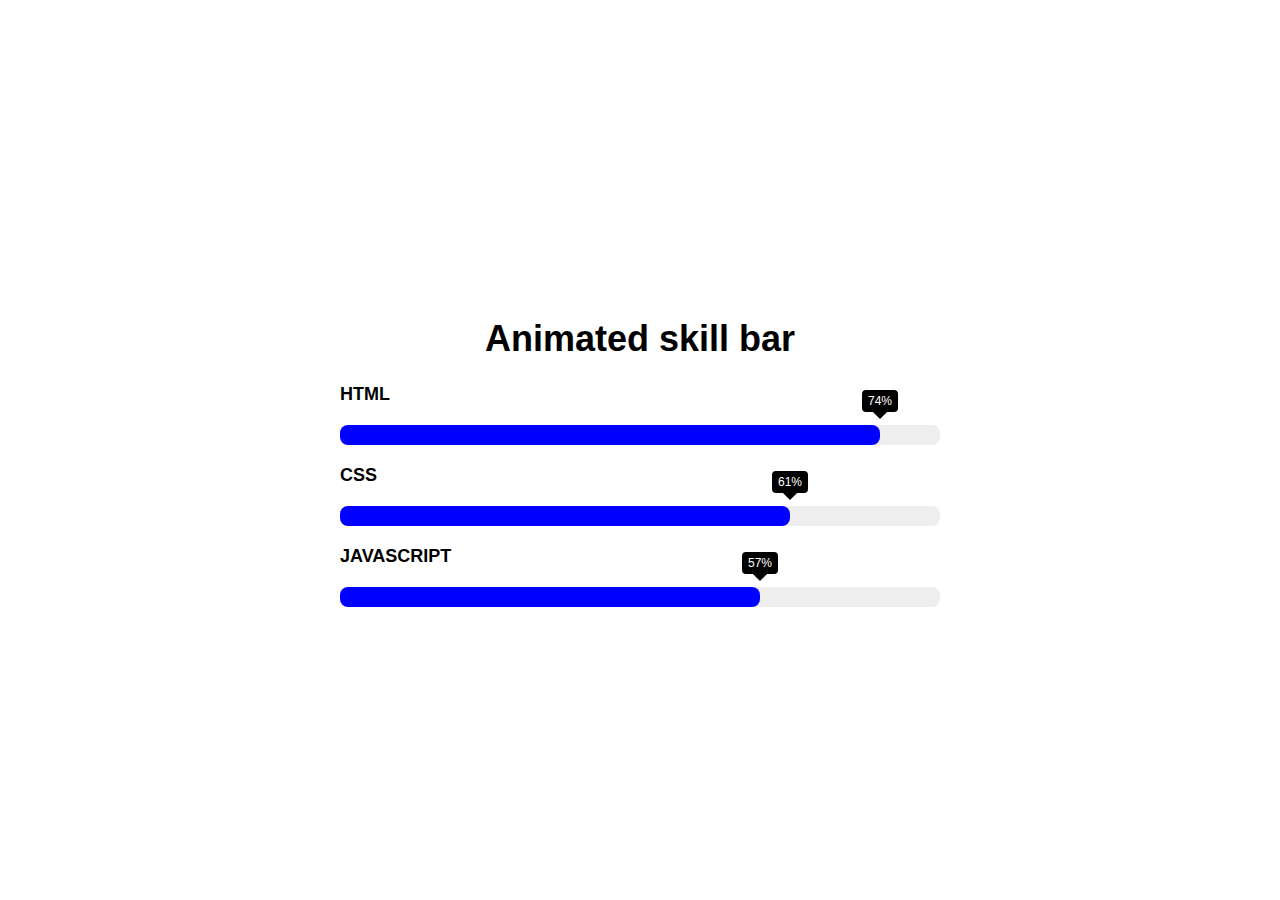
<file: Animated skill bar/index.html>
<!DOCTYPE html>
<html lang="en">
  <head>
    <meta charset="UTF-8" />
    <meta name="viewport" content="width=device-width, initial-scale=1.0" />
    <title>Animated Skill bar</title>
    <link href="style.css" rel="stylesheet">
    <script src="https://cdnjs.cloudflare.com/ajax/libs/jquery/3.5.1/jquery.min.js"></script>

  </head>
  <body>
    
    <div class="skills">
        <h1> Animated skill bar</h1>
      <div class="skill">
        <div class="skill-name">HTML</div>
        <div class="skill-bar">
          <div class="skill-per" per="90"></div>
        </div>
      </div>

      <div class="skill">
        <div class="skill-name">CSS</div>
        <div class="skill-bar">
          <div class="skill-per" per="75"></div>
        </div>
      </div>

      <div class="skill">
        <div class="skill-name">Javascript</div>
        <div class="skill-bar">
          <div class="skill-per" per="70"></div>
        </div>
      </div>

    </div>
    <script src="index.js"></script>
  </body>
</html>
</file>
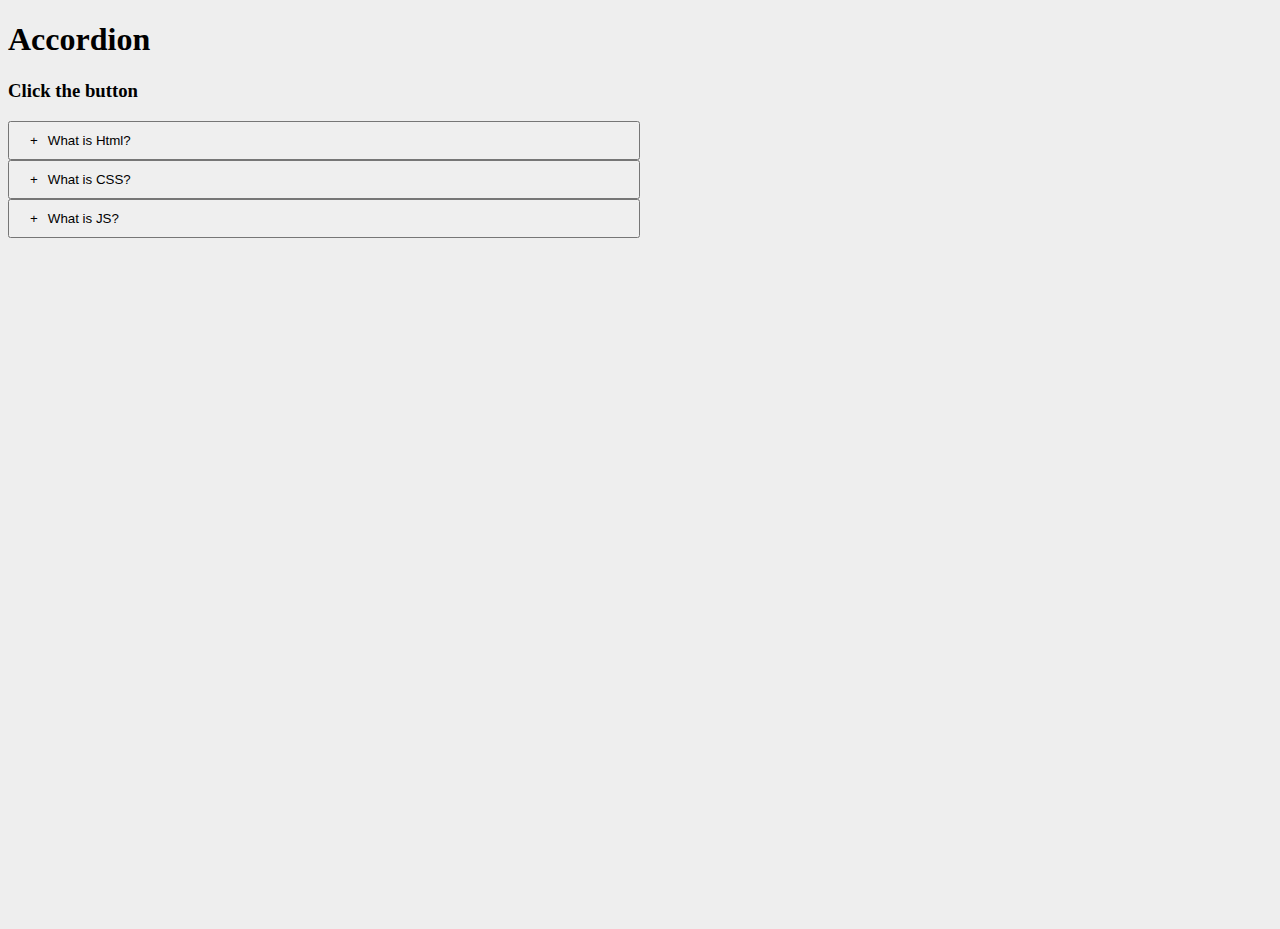
<file: Building Accordion/index.html>
<!DOCTYPE html>
<html lang="en">
  <head>
    <meta charset="UTF-8" />
    <meta name="viewport" content="width=device-width, initial-scale=1.0" />
    <title>Accordion</title>
    <link href="style.css" rel="stylesheet" />
  </head>
  <body>
    <h1>Accordion</h1>
    <h3>Click the button</h3>
    <div class="accordion">
      <button type="button" class="acc">What is Html?</button>
      <div class="panel">
        <p>
          Lorem ipsum dolor sit amet, consectetur adipisicing elit, sed do
          eiusmod tempor incididunt ut labore et dolore magna aliqua. Ut enim ad
          minim veniam, quis nostrud exercitation ullamco laboris nisi ut
          aliquip ex ea commodo consequat.
        </p>
      </div>
    </div>

    <div class="accordion">
      <button type="button" class="acc">What is CSS?</button>
      <div class="panel">
        <p>
          Lorem ipsum dolor sit amet, consectetur adipisicing elit, sed do
          eiusmod tempor incididunt ut labore et dolore magna aliqua. Ut enim ad
          minim veniam, quis nostrud exercitation ullamco laboris nisi ut
          aliquip ex ea commodo consequat.
        </p>
      </div>
    </div>

    <div class="accordion">
      <button type="button" class="acc">What is JS?</button>
      <div class="panel">
        <p>
          Lorem ipsum dolor sit amet, consectetur adipisicing elit, sed do
          eiusmod tempor incididunt ut labore et dolore magna aliqua. Ut enim ad
          minim veniam, quis nostrud exercitation ullamco laboris nisi ut
          aliquip ex ea commodo consequat.
        </p>
      </div>
    </div>
    <script src="index.js"></script>
  </body>
</html>
</file>
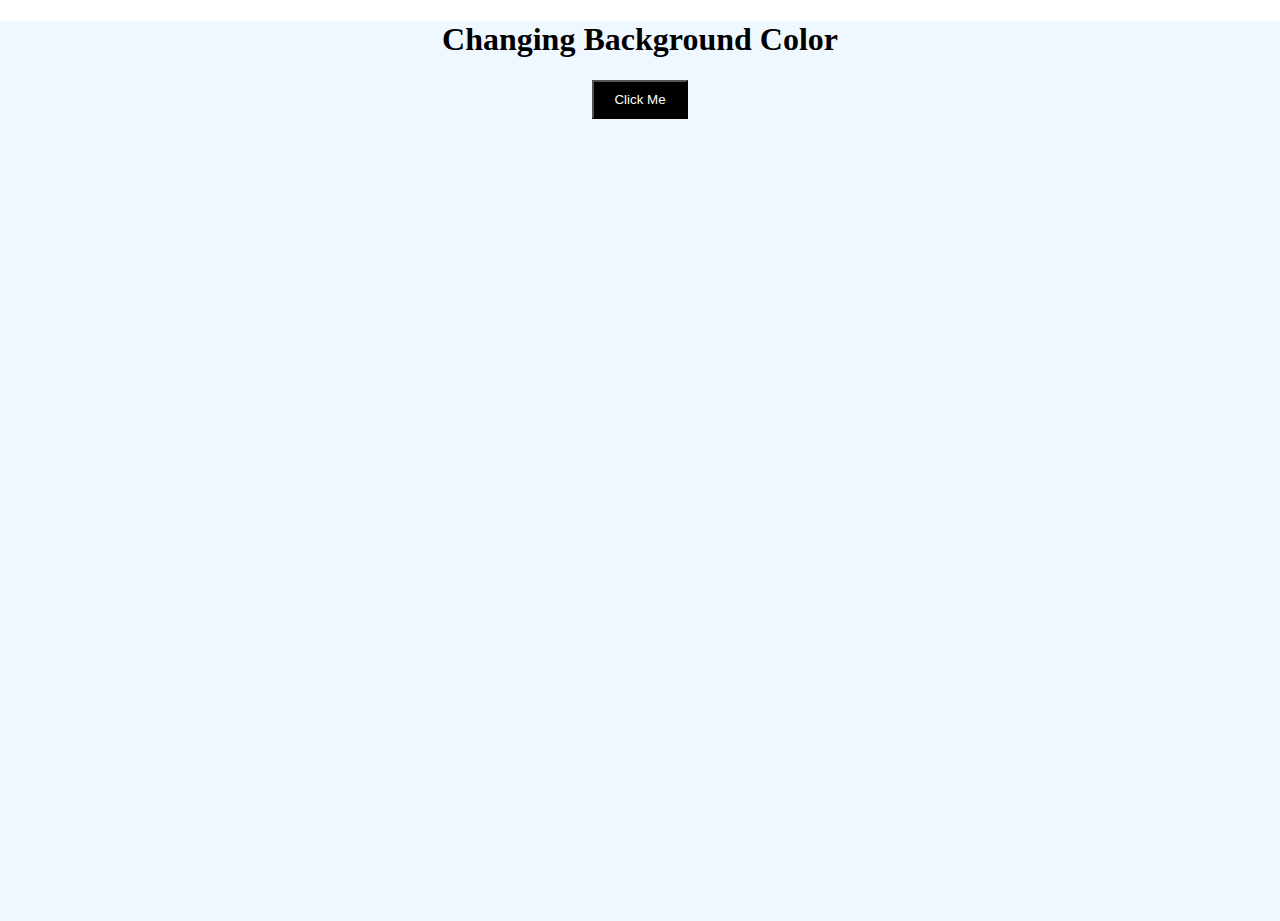
<file: Changin background color/index.html>
<!DOCTYPE html>
<html lang="en">
<head>
    <meta charset="UTF-8">
    <meta name="viewport" content="width=device-width, initial-scale=1.0">
    <title>Changing Background color</title>
    <link rel="stylesheet" href="style.css">
</head>
<body>
    <div id="background">
    <h1>Changing Background Color</h1>
    <button onclick="clickFunction()">Click Me</button>
    </div>
    <script src="index.js"></script>
</body>
</html>
</file>
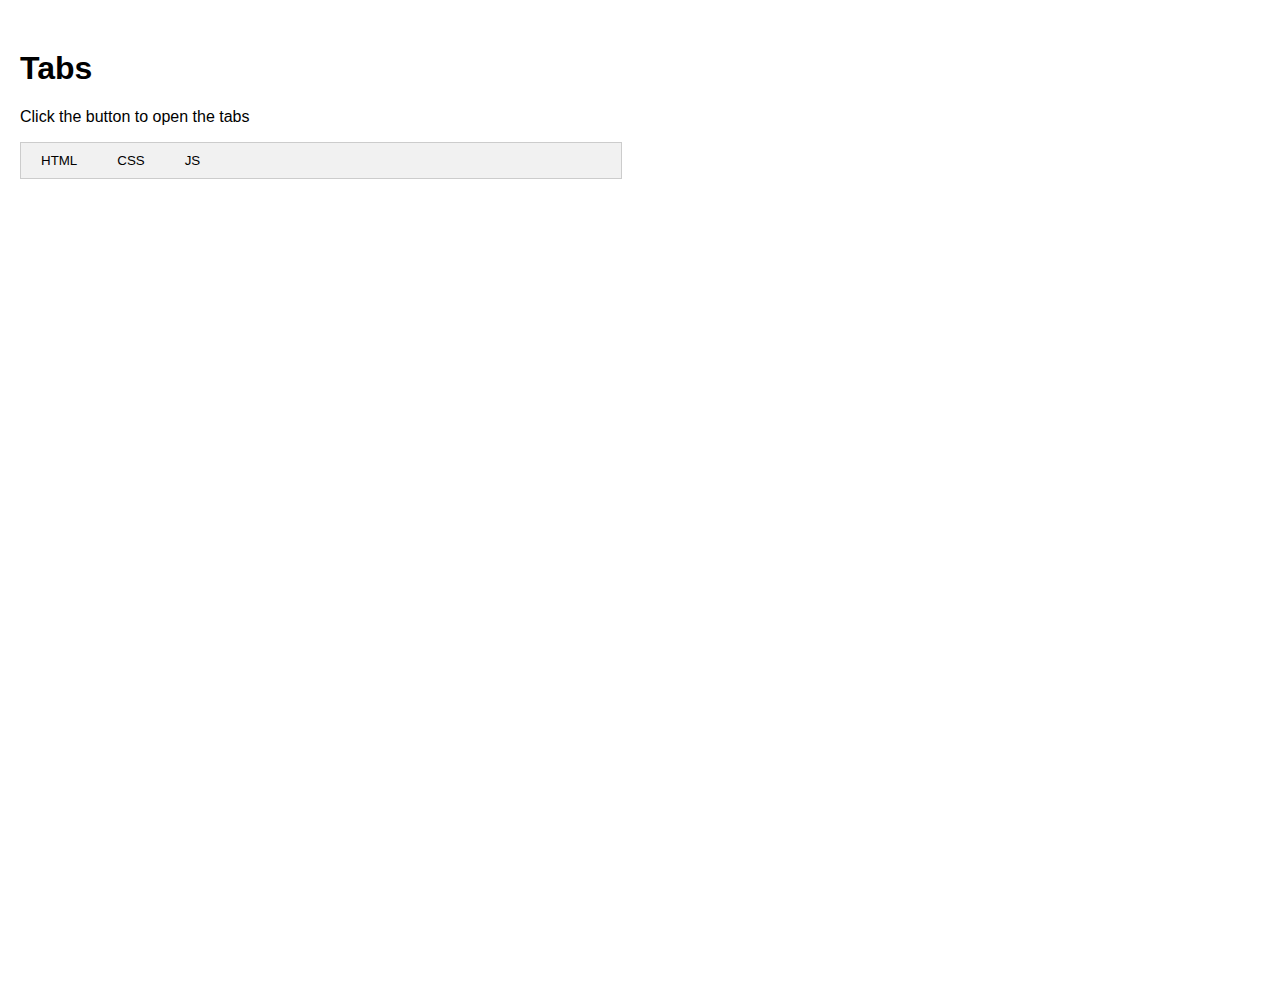
<file: Creating Tabs/index.html>
<!DOCTYPE html>
<html lang="en">
  <head>
    <meta charset="UTF-8" />
    <meta name="viewport" content="width=device-width, initial-scale=1.0" />
    <title>Tab</title>
    <link href="style.css" rel="stylesheet" />
  </head>
  <body>
    <div class="heading">
      <h1>Tabs</h1>
      <p>Click the button to open the tabs</p>
    </div>
    <div class="tabs">
      <button id="tab1" onclick="opencity(event, 'html')" type="button">
        HTML
      </button>
      <button id="tab2" onclick="opencity(event, 'css')" type="button">
        CSS
      </button>
      <button id="tab3" onclick="opencity(event, 'js')" type="button">
        JS
      </button>
    </div>
    <div id="cont"></div>

    <script src="index.js"></script>
  </body>
</html>
</file>
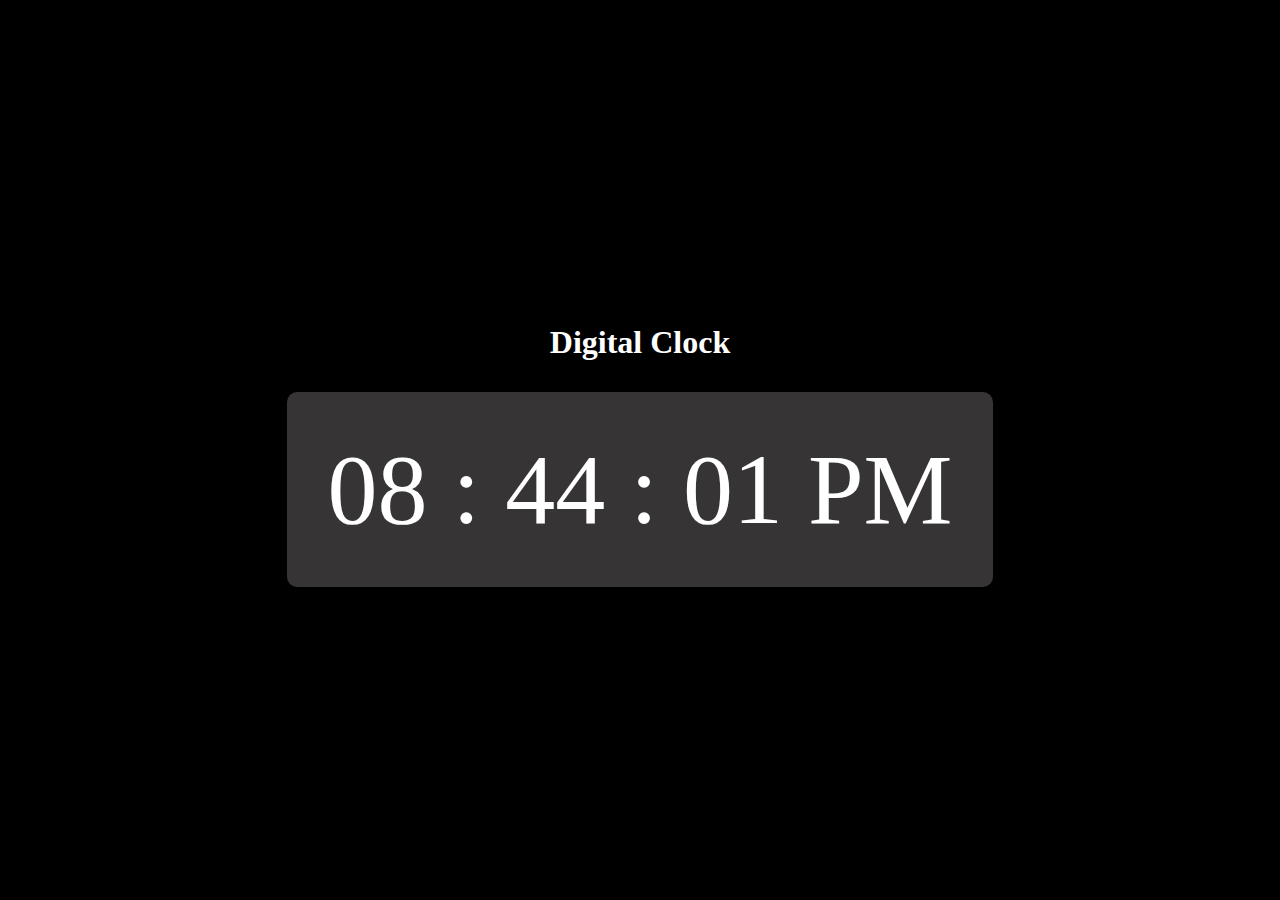
<file: Digital clock/index.html>
<!DOCTYPE html>
<html lang="en">
<head>
    <meta charset="UTF-8">
    <meta name="viewport" content="width=device-width, initial-scale=1.0">
    <title>Digital clock</title>
    <link href="style.css" rel="stylesheet">
</head>
<body>
    <h1>Digital Clock</h1>
    <div id="clock">10:24:35</div>
    <script src="index.js"></script>
</body>
</html>
</file>
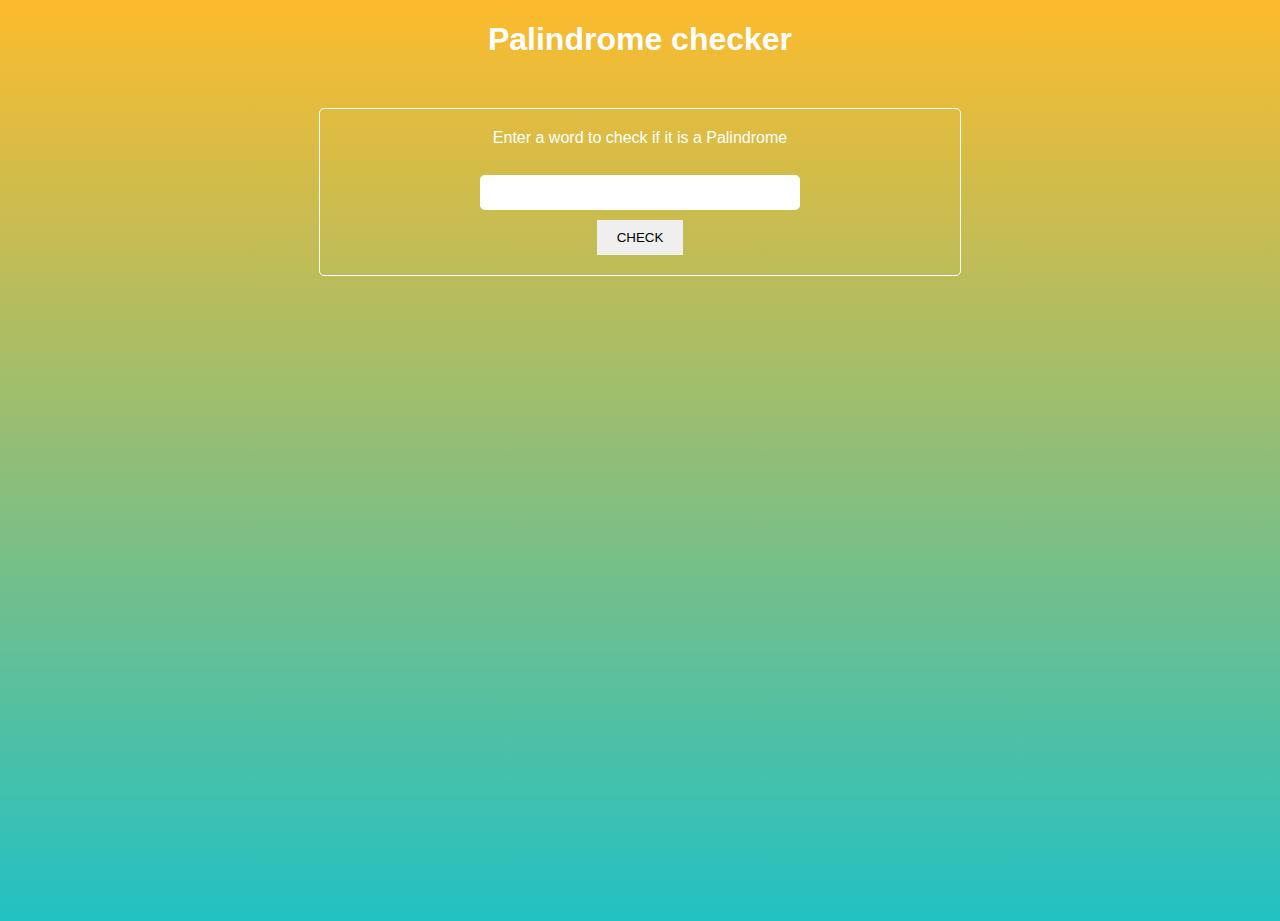
<file: Palindrome checker/index.html>
<!DOCTYPE html>
<html lang="en">
  <head>
    <meta charset="UTF-8" />
    <meta name="viewport" content="width=device-width, initial-scale=1.0" />
    <title>Palindrome checker</title>
    <link href="style.css" rel="stylesheet" />
  </head>
  <body>
    <h1>Palindrome checker</h1>
    <form class="pal">
      <label for="inputVal">Enter a word to check if it is a Palindrome</label
      ><br />
      <input type="text" id="inputVal" />
      <button type="submit" id="check" onclick="palChecker(event)">
        Check
      </button>
    </form>
    <div id="result"></div>
    <script src="index.js"></script>
  </body>
</html>
</file>
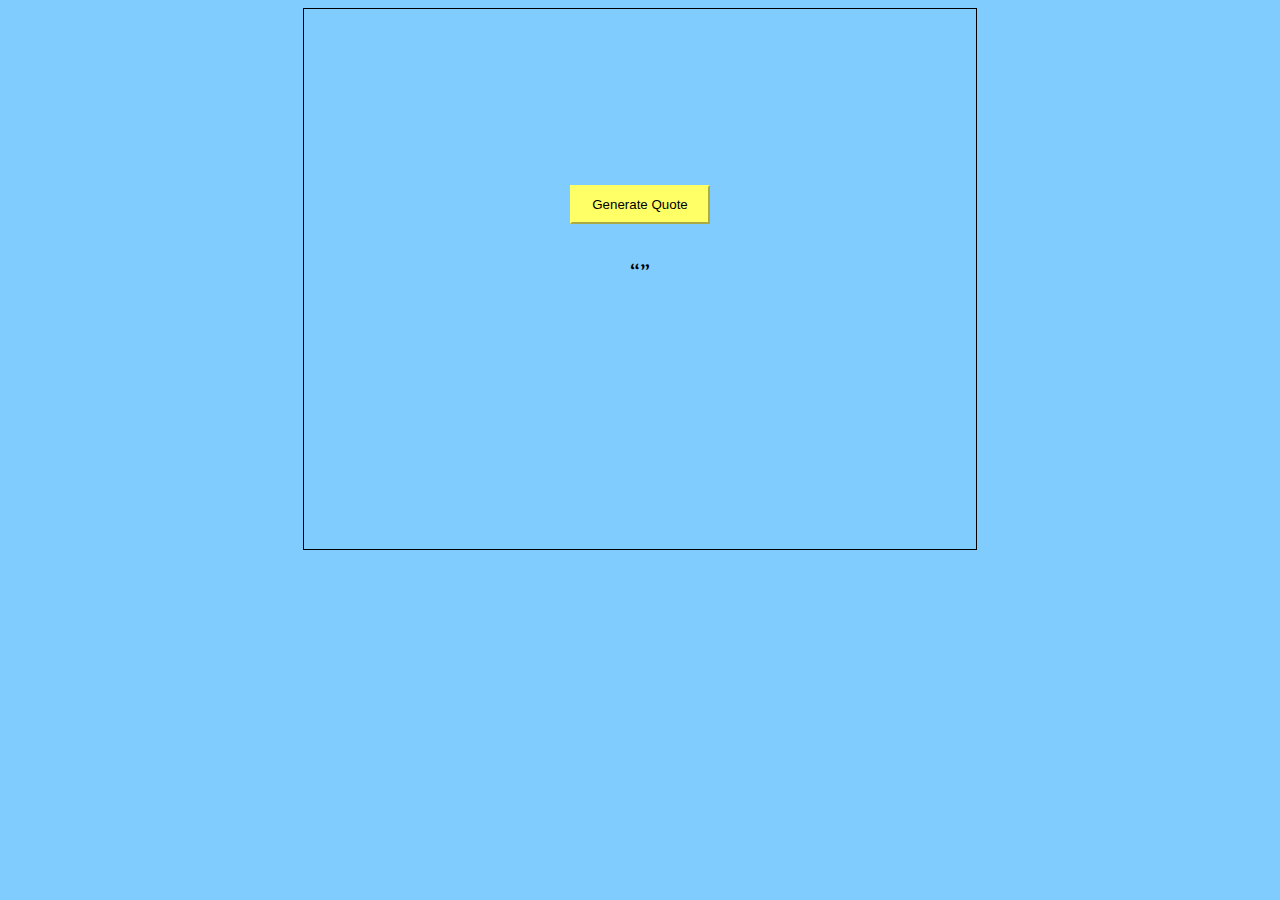
<file: Random quotes generator/index.html>
<!DOCTYPE html>
<html lang="en">
<head>
    <meta charset="UTF-8">
    <meta name="viewport" content="width=device-width, initial-scale=1.0">
    <title>Random quotes generator</title>
    <link rel="stylesheet" href="style.css">
    <link rel="preconnect" href="https://fonts.gstatic.com">
<link href="https://fonts.googleapis.com/css2?family=Arima+Madurai&display=swap" rel="stylesheet">
</head>
<body>
    <div class="quote-box">
        <button onclick="generate()">Generate Quote</button>
        <div id="quotes"></div>
        <div id="author"></div>
        
    </div>
    <script src="script.js"></script>
</body>
</html>
</file>
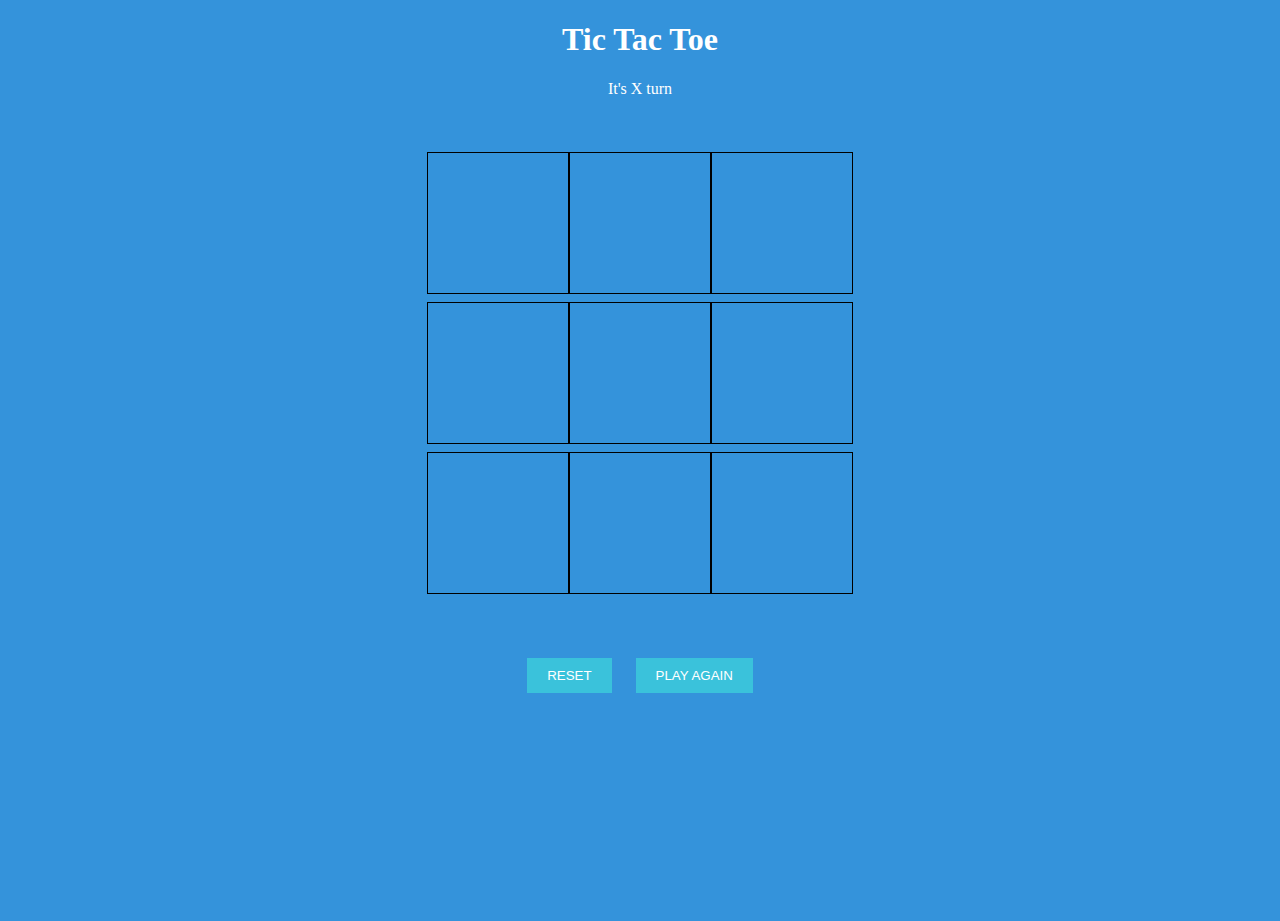
<file: Tic tac toe/index.html>
<!DOCTYPE html>
<html lang="en">
<head>
    <meta charset="UTF-8">
    <meta name="viewport" content="width=device-width, initial-scale=1.0">
    <title>Tic tac toe</title>
    <link rel="stylesheet" href="style.css">
</head>
<body>
    <h1>Tic Tac Toe</h1>
    <div>It's X turn</div>
    <div class="container">
        <div class="square" id="square"></div>
        <div class="square"></div>
        <div class="square"></div>
        <div class="square"></div>
        <div class="square"></div>
        <div class="square"></div>
        <div class="square"></div>
        <div class="square"></div>
        <div class="square"></div>
    </div>
    <button type="reset" id="reset">Reset</button>
    <button type="button" id="playagain">Play Again</button>

    <script src="index.js"></script>
</body>
</html>
</file>
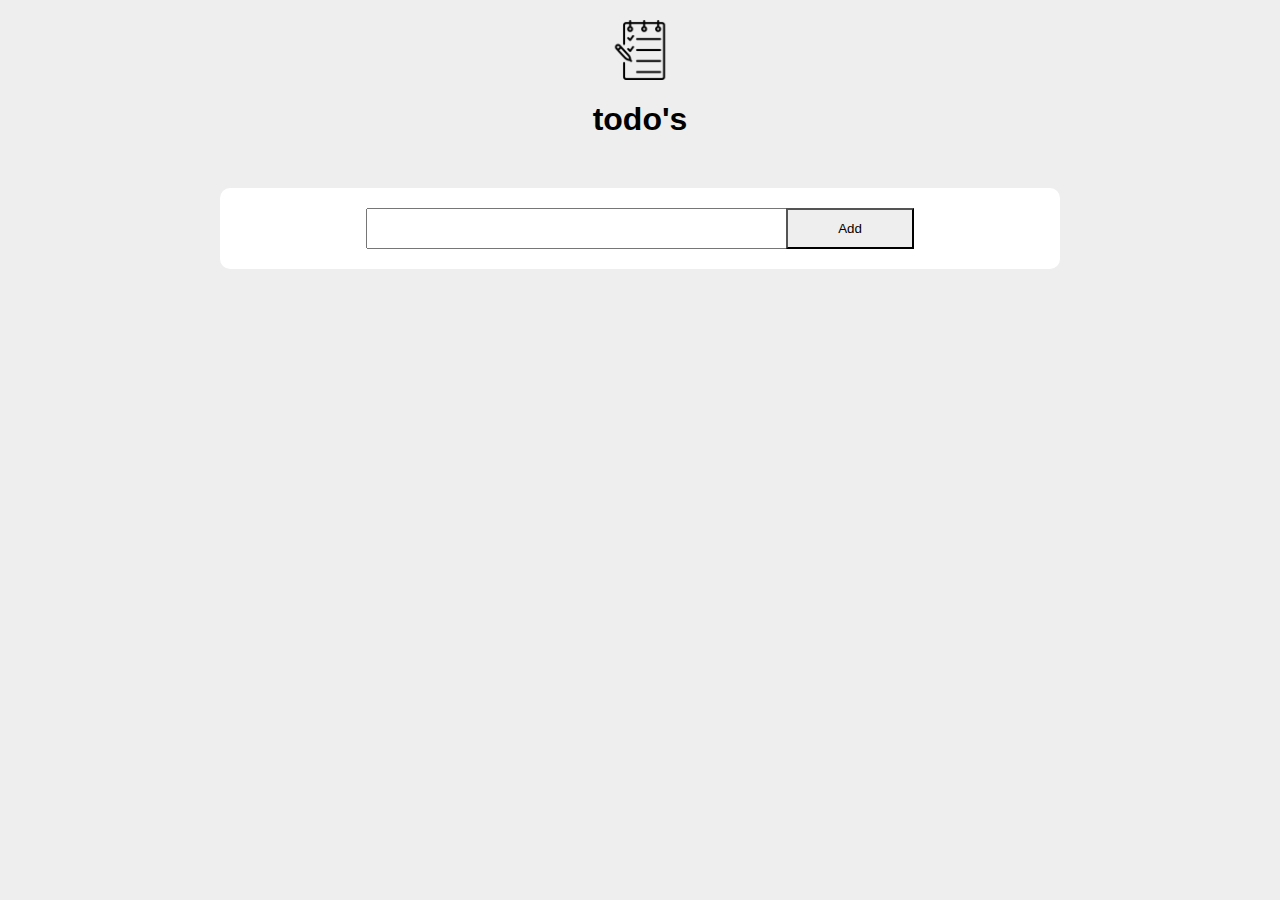
<file: To-do list app/index.html>
<!DOCTYPE html>
<html lang="en">
  <head>
    <meta charset="UTF-8" />
    <meta name="viewport" content="width=device-width, initial-scale=1.0" />
    <title>To-do list app</title>
    <link href="style.css" rel="stylesheet" />
  </head>
  <body>
    <img src="to-do.png" width="60px" height="60px" />
    <h1>todo's</h1>
    <div class="to-do" id="to-do">
      <input type="text" id="content" />
      <button onclick="newElement()" class="addBtn">Add</button>
    </div>
    <div id="text"></div>
    <div id="myList"></div>
    <script src="index.js"></script>
  </body>
</html>
</file>
<file: Animated skill bar/style.css>
body {
    margin: 0;
    padding:0;
    font-family: 'Open-sans', sans-serif;
    min-height: 100vh;
    display: flex;
    align-items: center;
    justify-content: center;
    background: #ffffff;
}
h1 {
    font-size:36px;
    text-align: center;
}

.skills {
    width: 100%;
    max-width: 600px;
    padding: 0 20px;
}

.skill-name {
    font-size: 18px;
    font-weight: 700;
    text-transform: uppercase;
    margin: 20px 0;
}

.skill-bar {
    height: 20px;
    background: #eee;
    border-radius: 8px;
}

.skill-per {
    height: 20px;
    background-color: blue;
    border-radius: 8px;
    width: 0;
    transition: 1s linear;
    position: relative;
}

.skill-per::before {
    content: attr(per);
    position: absolute;
    padding: 4px 6px;
    background-color: #000;
    color:#fff;
    font-size: 12px;
    border-radius: 4px;
    top: -35px;
    right:0;
    transform: translateX(50%);
}

.skill-per::after {
    content: '';
    position: absolute;
    background-color: #000;
    width: 10px;
    height: 10px;
    top: -18px;
    right: 0;
    transform: translateX(50%) rotate(45deg);
}
</file>
<file: Building Accordion/style.css>
body {
  height: 100vh;
  background-color: #eee;
}

button {
  text-align: left;
  padding: 10px;
  margin-right: 5px;
  cursor: pointer;
  width: 50%;
  border-color: 1px solid #ccc;
}

button::before {
  content: "+";
  padding: 10px;
}

.active {
  background-color: #2c2b2b;
  color: #fff;
}
.active::before {
  content: "-";
  padding: 10px;
}

.panel {
  display: none;
  width: 50%;
 padding-left: 10px;
}
</file>
<file: Changin background color/style.css>
body {
    margin:0;
    text-align: center;
    
}
#background {
    height:100vh;
    background-color: aliceblue;
}
button {
    background-color: black;
    padding: 10px 20px;
    color: #ffffff;
    border-color: none;
    cursor:pointer;
}

button:hover {
    background-color: rgb(0,0,0,0.5);

}
</file>
<file: Creating Tabs/style.css>
body {
  margin: 50px auto;

  height: 100vh;
  font-family: "Open-sans", sans-serif;
}

.heading {
  margin-left: 20px;
}

.tabs {
  overflow: hidden;
  margin-left: 20px;
  background-color: #f1f1f1;
  border: 1px solid #ccc;
  width: 600px;
  display: flex;
}

button {
  padding: 10px 20px;
  background-color: #f1f1f1;
  border: none;
}

.content {
  padding: 10px 25px;
  width: 550px;
  line-height: 1.5;
  border: 1px solid #ccc;
  border-color: #ccc;
  margin-left: 20px;
}
</file>
<file: Digital clock/style.css>
body {
    margin:0;
    height:100vh;
    background-color:#000;
    color: #fff;
    text-align: center;
    display: flex;
    align-items: center;
    justify-content: center;
    flex-direction: column;
}

#clock {
    font-size: 100px;
    color: #fff;
    padding: 40px;
    margin: 10px;
    background-color: rgb(54, 52, 52);
    border-radius: 10px;
}
</file>
<file: Palindrome checker/style.css>
body {
  margin: 0;
  height: 100vh;
  background: linear-gradient(#fdbb2d, #22c1c3);
  color: #ffffff;
  font-family: "Open-sans", sans-serif;
}
h1 {
  text-align: center;
}

form {
  margin: 50px auto;
  max-width: 600px;
  padding: 20px;
  border: 1px solid #fff;
  border-radius: 5px;
  display: flex;
  align-items: center;
  justify-content: center;
  flex-direction: column;
}

input {
  width: 50%;
  padding: 10px;
  margin: 10px;
  border: none;
  border-radius: 5px;
}

button {
  padding: 10px 20px;
  border: none;
  text-transform: uppercase;
}

button:hover {
  border: 1px solid #fff;
  background-color: transparent;
  cursor: pointer;
}

#result {
  text-align: center;
}
</file>
<file: Random quotes generator/style.css>
body {
    background-color: #80ccff;
    text-align: center;
    
}
button {
    padding: 10px 20px;
    background-color: #ffff66;
    border-color:#ffff66;
    cursor: pointer;
}
button:hover {
    background-color:#80ccff;
    border-color:#ffff66;
    
}
.quote-box {
    border: 1px solid black;
    width: 50%;
    height: 500px;
    padding: 20px;
    display: flex;
    flex-direction: column;
    align-items: center;
    justify-content: center;
    margin: 0px auto;
}

#quotes {
    padding: 30px;
    font-family: 'Arima Madurai', cursive;
    font-size: 30px;
}
#quotes::before {
    content: open-quote;
}
#quotes::after {
    content: close-quote;
}

#author {
    padding: 20px;
    text-align: left;
    font-style: italic;
    color:#ffff66;
    font-size:25px;
}
</file>
<file: Tic tac toe/style.css>
body {
    margin: 0;
    height: 100vh;
    background-color:#3493DB;
    text-align: center;
    color: #fff;
}

.container {
    display: flex;
    align-items: center;
    justify-content: center;
    margin: 50px auto;
    height: 50%;
    width: 500px;
    flex-wrap: wrap;
}

.square {
    border: 1px solid black;
    padding: 20px;
    height: 100px;
    width: 100px;
}

button {
    background-color: #3AC2DB;
    padding: 10px 20px;
    margin: 10px;
    border-color: none;
    border: none;
    color: #fff;
    text-transform: uppercase;
    cursor: pointer;
}

button:hover {
    background-color: #fff;
    color: #3AC2DB;
}
</file>
<file: To-do list app/style.css>
body {
  margin: 0;
  font-family: "Open-sans", sans-serif;
  height: 100vh;
  background-color: #eee;
}
img {
  display: block;
  margin-left: auto;
  margin-right: auto;
  padding-top: 20px;
}
h1 {
  text-align: center;
}
.to-do {
  max-width: 800px;
  margin: 50px auto;
  background-color: #fff;
  padding: 20px;
  border-radius: 10px;
  display: flex;
  justify-content: center;
}
input {
  width: 50%;
  padding: 10px;
}
.addBtn {
  cursor: pointer;
  background-color: #eee;
  padding: 11px 50px;
  margin-left: -4px;
  transition: 0.3s;
}

.addBtn:hover {
  background-color: #000;
  color: #fff;
}
#text {
  text-align: center;
}
.list {
  max-width: 800px;
  margin: 50px auto;

  position: relative;
}
li {
  cursor: pointer;
  list-style: none;
  border-radius: 10px;
  padding: 10px;
  padding-left: 35px;
  background-color: #fff;
}
li.checked {
  cursor: pointer;
  background-color: rgb(148, 141, 141);
  color: #fff;
  text-decoration: line-through;
}

.checkBox {
  background-color: #eee;
  padding: 3px;
  position: absolute;
  left: 0;
  margin-left: 10px;
}
.close {
  position: absolute;
  right: 0;
  margin: -10px;
  padding: 10px;
  background-color: red;
}
.close:hover {
  background-color: red;
  cursor: pointer;
}
</file>
